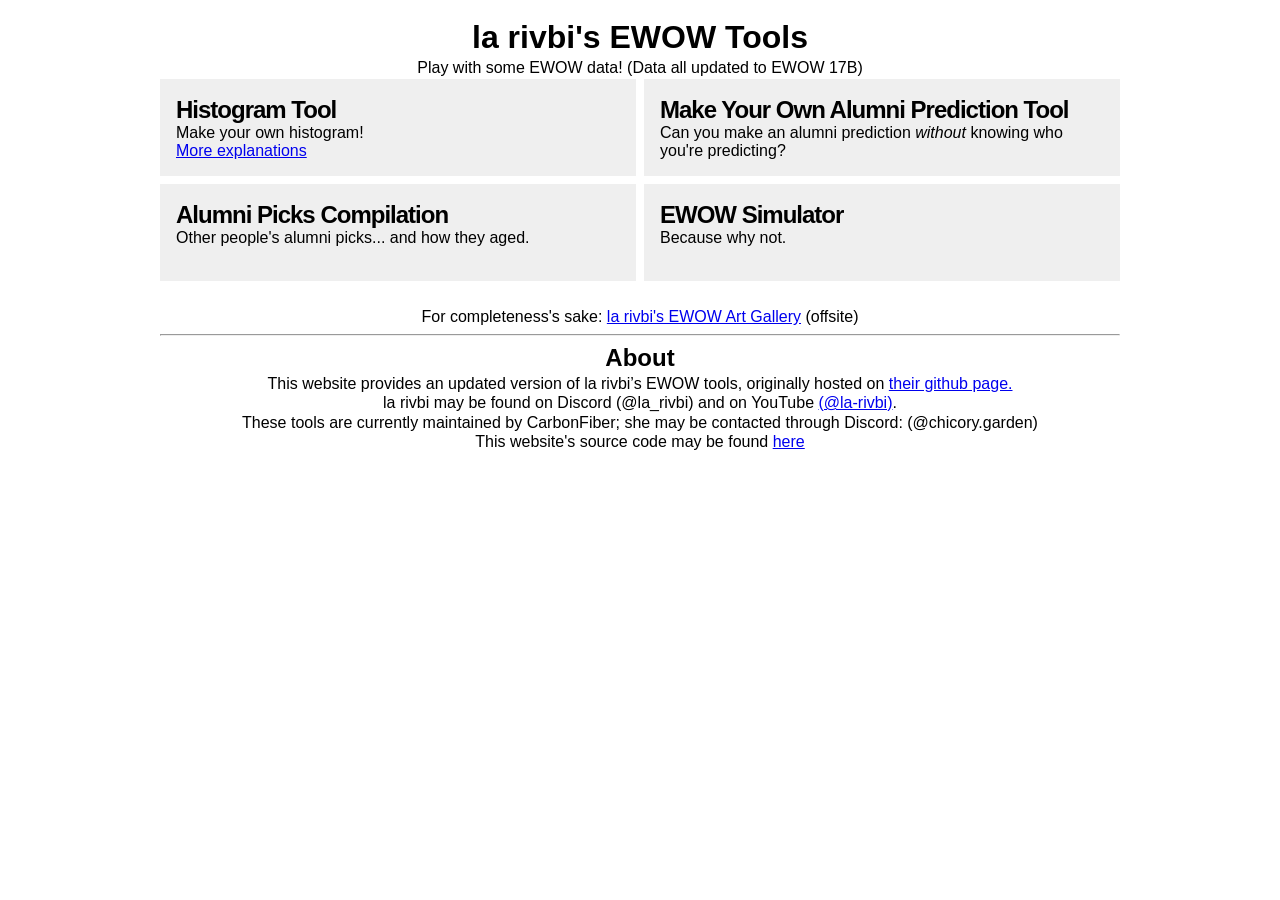
<file: index.html>
<!DOCTYPE html>

<html>
<head>
	<meta http-equiv="Content-Type" content="text/html; charset=utf-8"/>
	<title>la rivbi's EWOW Tools</title>
	<link href="styles.css" rel="stylesheet" />

	<style>
		.cards {
			display: grid;
			grid-template-columns: 1fr 1fr;
			grid-template-rows: 1fr 1fr;
			gap: 0.5em;
	
			text-align: left;
	
	
			&>div {
				background-color: light-dark(#1111,#fff1);
				padding: 1em;
	
	
				&>a:has(h2) {
					text-decoration: none;
					color: light-dark(#000,#fff);
					transition: 200ms;
	
					:hover {
						text-decoration: 1px underline;
					}
				}
			}
	
	
			& h2 {
				margin: 0.2em 0;
				letter-spacing: -1px;
				line-height: 0.8;
			}
	
			& p {
				margin: auto;
	
			}
	
	
		}
	
		@media (max-width: 540px) {
			.cards {
				grid-template-columns: repeat(1, 1fr);
				grid-template-rows: repeat(4, 1fr);
			}
		}
	</style>
</head>

<body>

<h1>la rivbi's EWOW Tools</h1>

<p class="text_center">
Play with some EWOW data! (Data all updated to EWOW 17B)
<br>


<nav class="cards">

	
	<div>
		<a href="histogram/histogram.html">
			<h2>Histogram Tool</h2>
			<p>Make your own histogram!</p>
		</a>

		<a class="info" href="histogram/info.html">More explanations</a>
	</div>

	<div>
		<a href="predictions/test.html">
			<h2>Make Your Own Alumni Prediction Tool</h2>
			<p>Can you make an alumni prediction <em>without</em> knowing who you're predicting?</p>
		</a>
	</div>
	
	<div>
		<a href="alumni/test.html">
			<h2>Alumni Picks Compilation</h2>
			<p>Other people's alumni picks... and how they aged.</p>
		</a>
	</div>

	<div>
		<a href="simulator/test.html">
			<h2>EWOW Simulator</h2>
			<p>Because why not.</p>
		</a>
	</div>

	<br>
	


</nav>


<p class="text_center">
	For completeness's sake: <a href="https://la-rivbi.github.io/gallery/index.html">la rivbi's EWOW Art Gallery</a> (offsite)</p>
<hr>

<h2>About</h2>
	<p>This website provides an updated version of la rivbi’s EWOW tools, originally hosted on <a href="https://la-rivbi.github.io/">their github page.</a></p>
	<p>la rivbi may be found on Discord (@la_rivbi) and on YouTube <a href="https://www.youtube.com/@la-rivbi">(@la-rivbi)</a>.</p>
	<p>These tools are currently maintained by CarbonFiber; she may be contacted through Discord: (@chicory.garden)</p>
	<p>This website's source code may be found <a href="https://github.com/carbonfiber314/la-rivbi-ewow-simulator/">here</a></p>
</body>
</html>
</file>
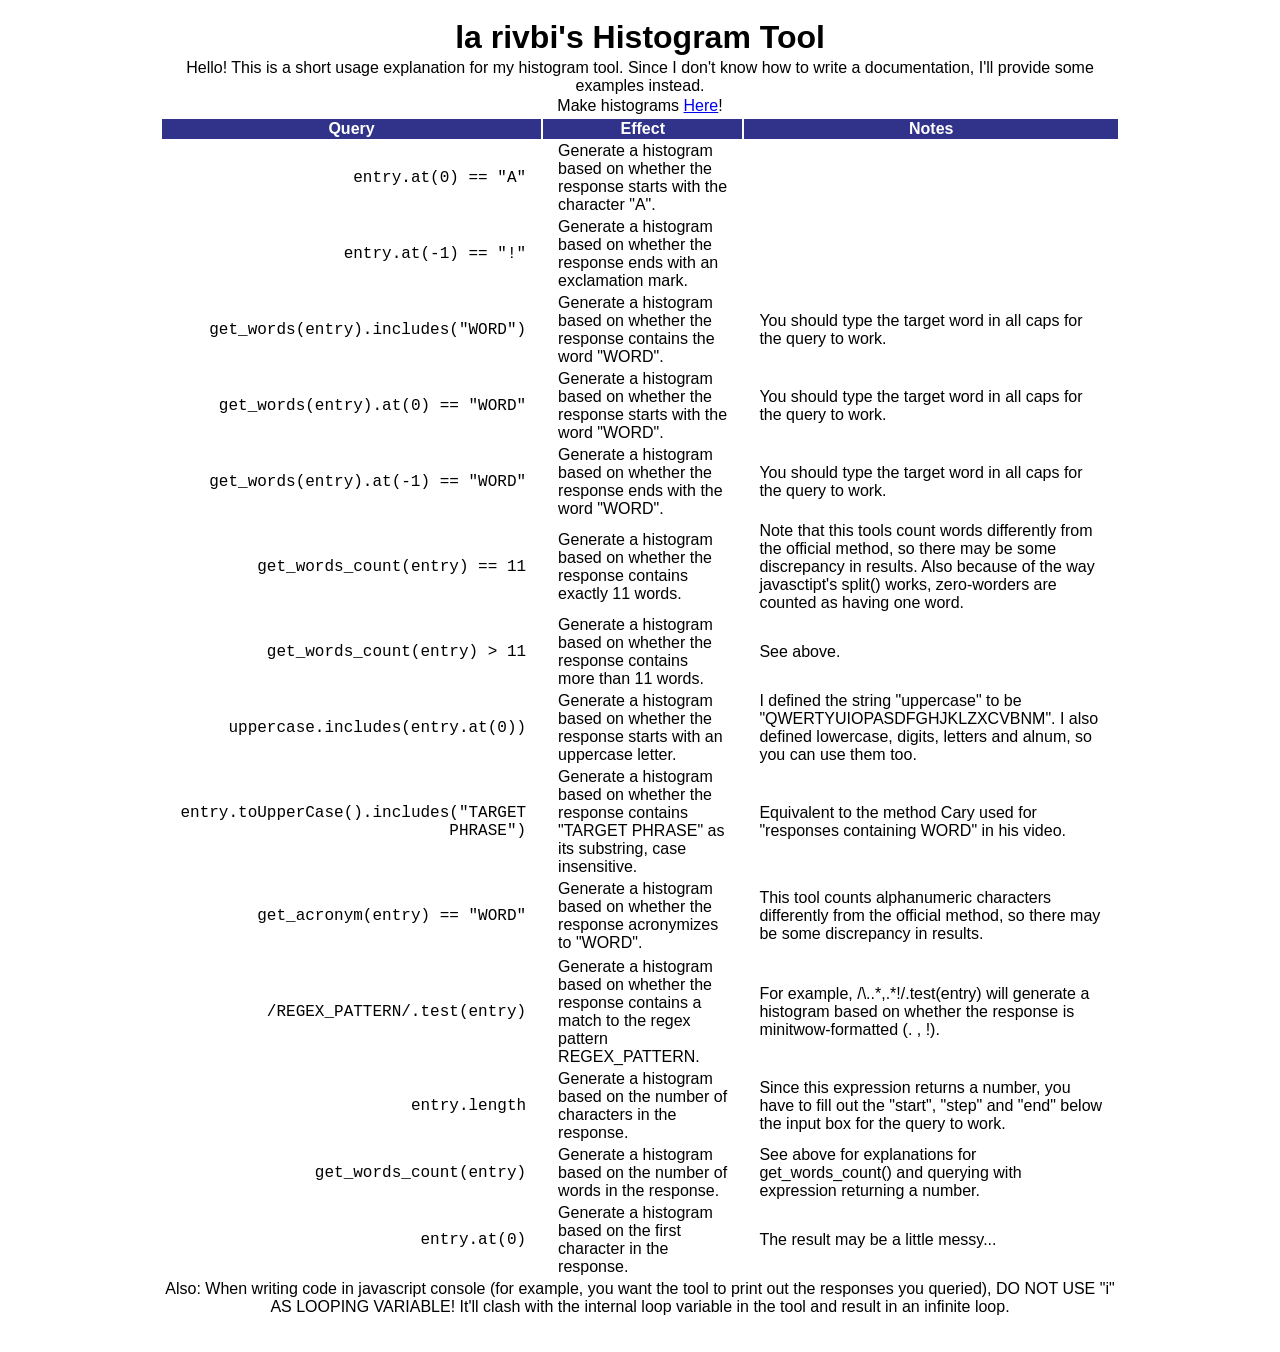
<file: histogram/info.html>
<!DOCTYPE html>
<html lang="en">
  <head>
    <title>la rivbi's Histogram Tool</title>
	<link href="../styles.css" rel="stylesheet" />
    <link href="styles.css" rel="stylesheet" />
  </head>
  <body>
    <h1>la rivbi's Histogram Tool</h1>  
	<p class="text_center">
	Hello! This is a short usage explanation for my histogram tool. Since I don't know how to write a documentation, I'll provide some examples instead.
	<!--I believe the examples I give are the most common use cases.-->
	</p>
	<p class="text_center">
	Make histograms <a href="./histogram.html">Here</a>! 
	</p>
	<table>
	<tr>
		<th>Query</th> <th>Effect</th> <th>Notes</th>
	</tr>
	<tr>
		<td>entry.at(0) == "A"</td>
		<td class="text_td">Generate a histogram based on whether the response starts with the character "A".</td>
		<td class="text_td"></td>
	</tr>
	<tr>
		<td>entry.at(-1) == "!"</td>
		<td class="text_td">Generate a histogram based on whether the response ends with an exclamation mark.</td>
		<td class="text_td"></td>
	</tr>
	<tr>
		<td>get_words(entry).includes("WORD")</td>
		<td class="text_td">Generate a histogram based on whether the response contains the word "WORD".</td>
		<td class="text_td">You should type the target word in all caps for the query to work.</td>
	</tr>
	<tr>
		<td>get_words(entry).at(0) == "WORD"</td>
		<td class="text_td">Generate a histogram based on whether the response starts with the word "WORD".</td>
		<td class="text_td">You should type the target word in all caps for the query to work.</td>
	</tr>
	<tr>
		<td>get_words(entry).at(-1) == "WORD"</td>
		<td class="text_td">Generate a histogram based on whether the response ends with the word "WORD".</td>
		<td class="text_td">You should type the target word in all caps for the query to work.</td>
	</tr>
	<tr>
		<td>get_words_count(entry) == 11</td>
		<td class="text_td">Generate a histogram based on whether the response contains exactly 11 words.</td>
		<td class="text_td">Note that this tools count words differently from the official method, so there may be some discrepancy in results.
		Also because of the way javasctipt's split() works, zero-worders are counted as having one word.</td>
	</tr>
	<tr>
		<td>get_words_count(entry) &gt; 11</td>
		<td class="text_td">Generate a histogram based on whether the response contains more than 11 words.</td>
		<td class="text_td">See above.</td>
	</tr>
	<tr>
		<td>uppercase.includes(entry.at(0))</td>
		<td class="text_td">Generate a histogram based on whether the response starts with an uppercase letter.</td>
		<td class="text_td">I defined the string "uppercase" to be "QWERTYUIOPASDFGHJKLZXCVBNM". I also defined lowercase, digits, letters and alnum, so you can use them too.</td>
	</tr>
	<tr>
		<td>entry.toUpperCase().includes("TARGET PHRASE")</td>
		<td class="text_td">Generate a histogram based on whether the response contains "TARGET PHRASE" as its substring, case insensitive.</td>
		<td class="text_td">Equivalent to the method Cary used for "responses containing WORD" in his video. </td>
	</tr>
	<tr>
		<td>get_acronym(entry) == "WORD"</td>
		<td class="text_td">Generate a histogram based on whether the response acronymizes to "WORD".</td>
		<td class="text_td">This tool counts alphanumeric characters differently from the official method, so there may be some discrepancy in results. </td>
	<tr>
	<tr>
		<td>/REGEX_PATTERN/.test(entry)</td>
		<td class="text_td">Generate a histogram based on whether the response contains a match to the regex pattern REGEX_PATTERN.</td>
		<td class="text_td">For example, <code>/\..*,.*!/.test(entry)</code> will generate a histogram based on whether the response is minitwow-formatted (<code>. , !</code>). </td>
	<tr>
		<td>entry.length</td>
		<td class="text_td">Generate a histogram based on the number of characters in the response.</td>
		<td class="text_td">Since this expression returns a number, you have to fill out the "start", "step" and "end" below the input box for the query to work.</td>
	</tr>
	<tr>
		<td>get_words_count(entry)</td>
		<td class="text_td">Generate a histogram based on the number of words in the response.</td>
		<td class="text_td">See above for explanations for get_words_count() and querying with expression returning a number.</td>
	</tr>
	<tr>
		<td>entry.at(0)</td>
		<td class="text_td">Generate a histogram based on the first character in the response.</td>
		<td class="text_td">The result may be a little messy...</td>
	</tr>
	</table>
	<p class="text_center">
	Also: When writing code in javascript console (for example, you want the tool to print out the responses you queried), DO NOT USE "i" AS LOOPING VARIABLE! It'll clash with the internal loop variable in the tool and result in an infinite loop.
	</p>
  </body>
</html>
</file>
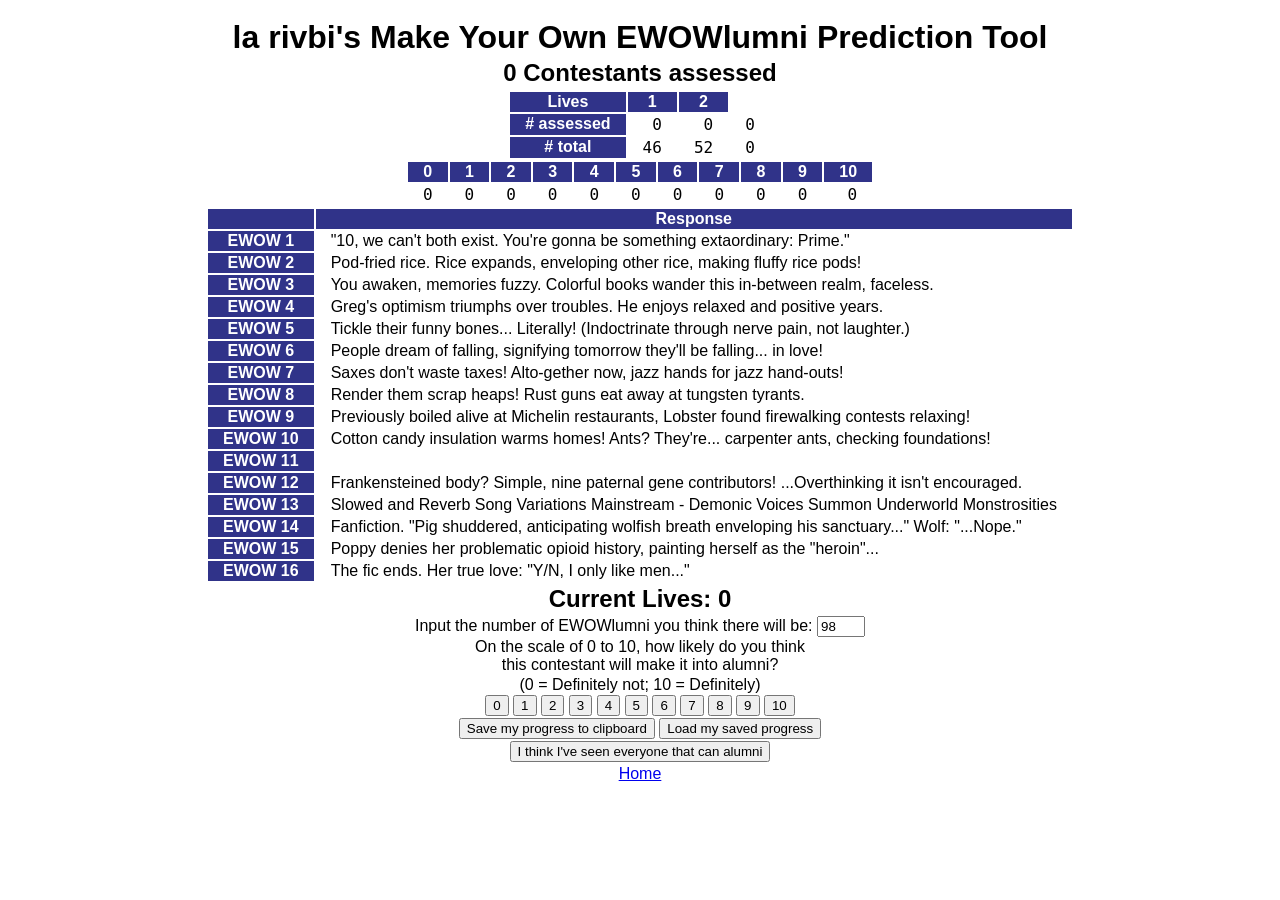
<file: predictions/test.html>
<!DOCTYPE html>

<html>
<head>
  <meta http-equiv="Content-Type" content="text/html; charset=utf-8"/>
  <title>la rivbi's Make Your Own EWOWlumni Prediction Tool</title>
  <link href="../styles.css" rel="stylesheet" />
  <link href="styles.css" rel="stylesheet" />
</head>

<body>

<script src="../declarations.js"></script>
<script src="../load-master.js"></script>
<h1>la rivbi's Make Your Own EWOWlumni Prediction Tool</h1>

<h2 id="counter">0 Contestants assessed</h2>

<table class = "center">
  <thead>
    <tr>
      <th scope="col">Lives</th>
      <th scope="col">1</th>
      <th scope="col">2</th>
      <th scope="col" hidden>3</th>
      <th scope="col" hidden>4</th>
      <th scope="col" hidden>5</th>
      <th scope="col" hidden>6</th>
      <th scope="col" hidden>7</th>
      <th scope="col" hidden>8</th>
      <th scope="col" hidden>9</th>
      <th scope="col" hidden>10</th>
    </tr>
  </thead>
  <tbody>
    <tr>
      <th scope="row"> # assessed</th>
      <td id = "1_assessed" class = "number"></td>
      <td id = "2_assessed" class = "number"></td>
      <td id = "3_assessed" class = "number"></td>
      <td id = "4_assessed" class = "number" hidden></td>
      <td id = "5_assessed" class = "number" hidden></td>
      <td id = "6_assessed" class = "number" hidden></td>
      <td id = "7_assessed" class = "number" hidden></td>
      <td id = "8_assessed" class = "number" hidden></td>
      <td id = "9_assessed" class = "number" hidden></td>
      <td id = "10_assessed" class = "number" hidden></td>
    </tr>
    <tr>
      <th scope="row"> # total</th>
      <td id = "1_total" class = "number"></td>
      <td id = "2_total" class = "number"></td>
      <td id = "3_total" class = "number"></td>
      <td id = "4_total" class = "number" hidden></td>
      <td id = "5_total" class = "number" hidden></td>
      <td id = "6_total" class = "number" hidden></td>
      <td id = "7_total" class = "number" hidden></td>
      <td id = "8_total" class = "number" hidden></td>
      <td id = "9_total" class = "number" hidden></td>
      <td id = "10_total" class = "number" hidden></td>
    </tr>
  </tbody>
</table>

<table class = "center">
  <thead>
    <tr>
      <th scope="col">0</th>
      <th scope="col">1</th>
      <th scope="col">2</th>
      <th scope="col">3</th>
      <th scope="col">4</th>
      <th scope="col">5</th>
      <th scope="col">6</th>
      <th scope="col">7</th>
      <th scope="col">8</th>
      <th scope="col">9</th>
      <th scope="col">10</th>
    </tr>
  </thead>
  <tbody>
    <tr>
      <td id = "0_given" class="number"></td>
      <td id = "1_given" class="number"></td>
      <td id = "2_given" class="number"></td>
      <td id = "3_given" class="number"></td>
      <td id = "4_given" class="number"></td>
      <td id = "5_given" class="number"></td>
      <td id = "6_given" class="number"></td>
      <td id = "7_given" class="number"></td>
      <td id = "8_given" class="number"></td>
      <td id = "9_given" class="number"></td>
      <td id = "10_given" class="number"></td>
    </tr>
  </tbody>
</table>

<table class = "center">
  <thead>
    <tr>
      <th scope="col"></th>
      <th scope="col">Response</th>
    </tr>
  </thead>
  <tbody id="responses">
    <tr>
      <th scope="row">EWOW 1</th>
      <td id="response1"></td>
    </tr>
    <tr>
      <th scope="row">EWOW 2</th>
      <td id="response2"></td>
    </tr>
    <tr>
      <th scope="row">EWOW 3</th>
      <td id="response3"></td>
    </tr>
    <tr>
      <th scope="row">EWOW 4</th>
      <td id="response4"></td>
    </tr>
    <tr>
      <th scope="row">EWOW 5</th>
      <td id="response5"></td>
    </tr>
    <tr>
      <th scope="row">EWOW 6</th>
      <td id="response6"></td>
    </tr>
    <tr>
      <th scope="row">EWOW 7</th>
      <td id="response7"></td>
    </tr>
    <tr>
      <th scope="row">EWOW 8</th>
      <td id="response8"></td>
    </tr>
    <tr>
      <th scope="row">EWOW 9</th>
      <td id="response9"></td>
    </tr>
    <tr>
      <th scope="row">EWOW 10</th>
      <td id="response10"></td>
    </tr>
    <tr>
      <th scope="row">EWOW 11</th>
      <td id="response11"></td>
    </tr>
    <tr>
      <th scope="row">EWOW 12</th>
      <td id="response12"></td>
    </tr>
    <tr>
      <th scope="row">EWOW 13</th>
      <td id="response13"></td>
    </tr>
    <tr>
      <th scope="row">EWOW 14</th>
      <td id="response14"></td>
    </tr>
    <tr>
      <th scope="row">EWOW 15</th>
      <td id="response15"></td>
    </tr>
    <tr>
      <th scope="row">EWOW 16</th>
      <td id="response16"></td>
    </tr>
  </tbody>
</table>
<h2 id="lives" class="text_center">Current Lives: 0</h2>
<p id="alumni_count_text" class="text_center">
Input the number of EWOWlumni you think there will be: <input id="alumni_count" type="number" value="98" min="0" max="98"/>
</p>
<p id="question" class="text_center">
On the scale of 0 to 10, how likely do you think <br> this contestant will make it into alumni?
</p>
<p id="question-2" class="text_center">
(0 = Definitely not; 10 = Definitely)
</p>
<p id="query_area" class="center">
	<div class="text_center">
		<button id="0_button" type="button" class="center">0</button>
		<button id="1_button" type="button" class="center">1</button>
		<button id="2_button" type="button" class="center">2</button>
		<button id="3_button" type="button" class="center">3</button>
		<button id="4_button" type="button" class="center">4</button>
		<button id="5_button" type="button" class="center">5</button>
		<button id="6_button" type="button" class="center">6</button>
		<button id="7_button" type="button" class="center">7</button>
		<button id="8_button" type="button" class="center">8</button>
		<button id="9_button" type="button" class="center">9</button>
		<button id="10_button" type="button" class="center">10</button>
	</div>
</p>
<p id="functions_area" class="center">
	<div class="text_center">
		<button id="save_button" type="button" class="center">Save my progress to clipboard</button>
		<button id="load_button" type="button" class="center">Load my saved progress</button>
	</div>
</p>
<p id="end_area" class="center">
	<div class="text_center">
		<button id="end_button" type="button" class="center">I think I've seen everyone that can alumni</button>
	</div>
</p>

<p id="result_text" class="text_center">
</p>
<table id="result" class = "center">
</table>


<script src="main.js"></script>

<p class="text_center">
<a href="../index.html">Home</a>
</p>
</body>
</html>
</file>
<file: styles.css>
:root {
	font-family: "Overpass", sans-serif;
	color-scheme: light dark;

	--background-color: light-dark(#FFF, #111);

	--lives-0: light-dark(#D7C6C6, #6b5757);
	--lives-1: light-dark(#F2D4D4, #ae5555);
	--lives-2: light-dark(#F4EBCA, #99872e);
	--lives-3: light-dark(#D4F2D7, #4f9647);
	--lives-4: light-dark(#D2F3FB, #4f8c9e);
	--lives-5: light-dark(#D1E9FF, #487ebe);
	--lives-6: light-dark(#D3DFFF, #516abf);
	--lives-7: light-dark(#D6D3FF, #5854ba);
	--lives-8: light-dark(#DFCAFF, #8954ba);
	--lives-9: light-dark(#EFCAFF, #ae54ba);
	--lives-10: light-dark(#ffd7fd, #ba5484);

	--lives-fade-0: color-mix(in oklch, var(--lives-0), var(--background-color));
	--lives-fade-1: color-mix(in oklch, var(--lives-1), var(--background-color));
	--lives-fade-2: color-mix(in oklch, var(--lives-2), var(--background-color));
	--lives-fade-3: color-mix(in oklch, var(--lives-3), var(--background-color));
	--lives-fade-4: color-mix(in oklch, var(--lives-4), var(--background-color));
	--lives-fade-5: color-mix(in oklch, var(--lives-5), var(--background-color));
	--lives-fade-6: color-mix(in oklch, var(--lives-6), var(--background-color));
	--lives-fade-7: color-mix(in oklch, var(--lives-7), var(--background-color));
	--lives-fade-8: color-mix(in oklch, var(--lives-8), var(--background-color));
	--lives-fade-9: color-mix(in oklch, var(--lives-9), var(--background-color));
	--lives-fade-10: color-mix(in oklch, var(--lives-10), var(--background-color));

}

body {
	text-align: center;
	max-width: 60em;
	margin: auto;
	padding: 1em;
	background: var(--background-color);
	color: light-dark(#000, #FFF);
}

h1, h2, h3, p {
	margin: 0.1em 0;
}

dt {
	font-weight: bold;
}
</file>
<file: histogram/styles.css>
h1 {
	text-align: center;
}
h2 {
	text-align: center;
}

* {
	margin: auto;
	font-family: "Interstate", "Overpass", sans-serif;
}

td {
	text-align: right;
	font-family: "Consolas", monospace;
	padding-left: 15px;
	padding-right: 15px;
}

th {
	background: #303389;
	color: #FFFFFF;
	padding-left: 15px;
	padding-right: 15px;
}

.prize {
	background: light-dark(#C2FFBF,#034600);
}

.prize-drp {
	background: light-dark(#fff5bf,#463300);
}

.safe {
	background: light-dark(#FFF,#222222);
}

.death {
	background: light-dark(#F8B7BF, #47010a);
}

.already-dead {
	background: light-dark(#000,#111);
	color: light-dark(#fff,#bbb);
}


.gen-info {
	background: light-dark(#9bc6ff, #002550);
}

.footer-prize {
	background: light-dark(#A9F0A6,#064904);
}

.footer-safe {
	background: light-dark(#CBCBCB, #5e5e5e);
}

.footer-death {
	background: light-dark(#DF9EA6, #3b050c);
}

.footer-gen-info {
	background: light-dark(#9bc6ff, #002550);
}

.text_center {
	text-align: center;
}

.text_td {
	text-align: left;
	font-family: sans-serif;
	padding-left: 15px;
	padding-right: 15px;
}
</file>
<file: predictions/styles.css>
h1 {
	text-align: center;
}
h2 {
	text-align: center;
}

body {
	max-width: unset;
}

* {
	margin: auto;
	font-family: "Interstate", "Overpass", sans-serif;
}

td {
	text-align: left;
	padding-left: 15px;
	padding-right: 15px;
}

.number {
	text-align: right;
	font-family: "Consolas", monospace;
	padding-left: 15px;
	padding-right: 15px;
}

th {
	background: #303389;
	color: #FFFFFF;
	padding-left: 15px;
	padding-right: 15px;
}

.prize {
	background: #C2FFBF;
}

.safe {
	background: #FFFFFF;
}

.death {
	background: #F8B7BF;
}

.gen-info {
	background: #FFFF9B;
}

.footer-prize {
	background: #A9F0A6;
}

.footer-safe {
	background: #CBCBCB;
}

.footer-death {
	background: #DF9EA6;
}

.footer-gen-info {
	background: #F8E28C;
}

.text_center {
	text-align: center;
}

.text_td {
	text-align: left;
	font-family: sans-serif;
	padding-left: 15px;
	padding-right: 15px;
}
</file>
